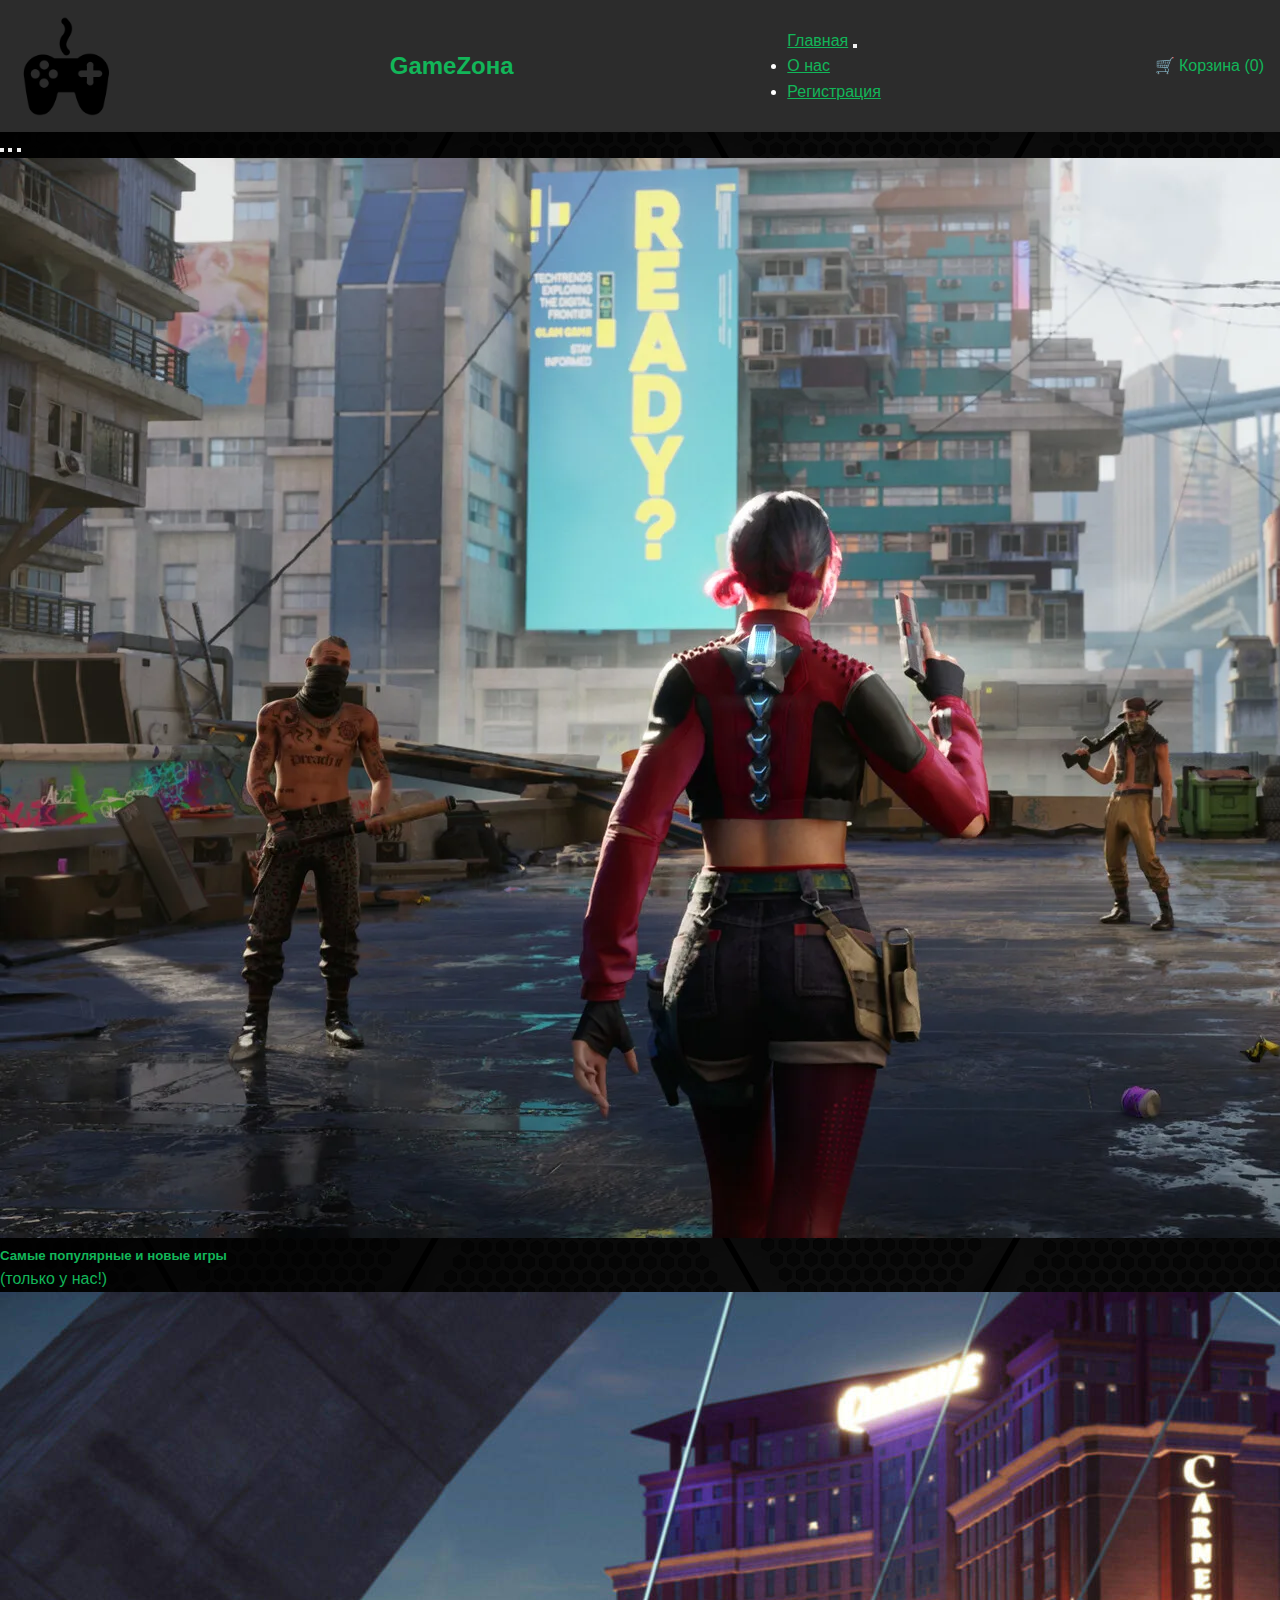
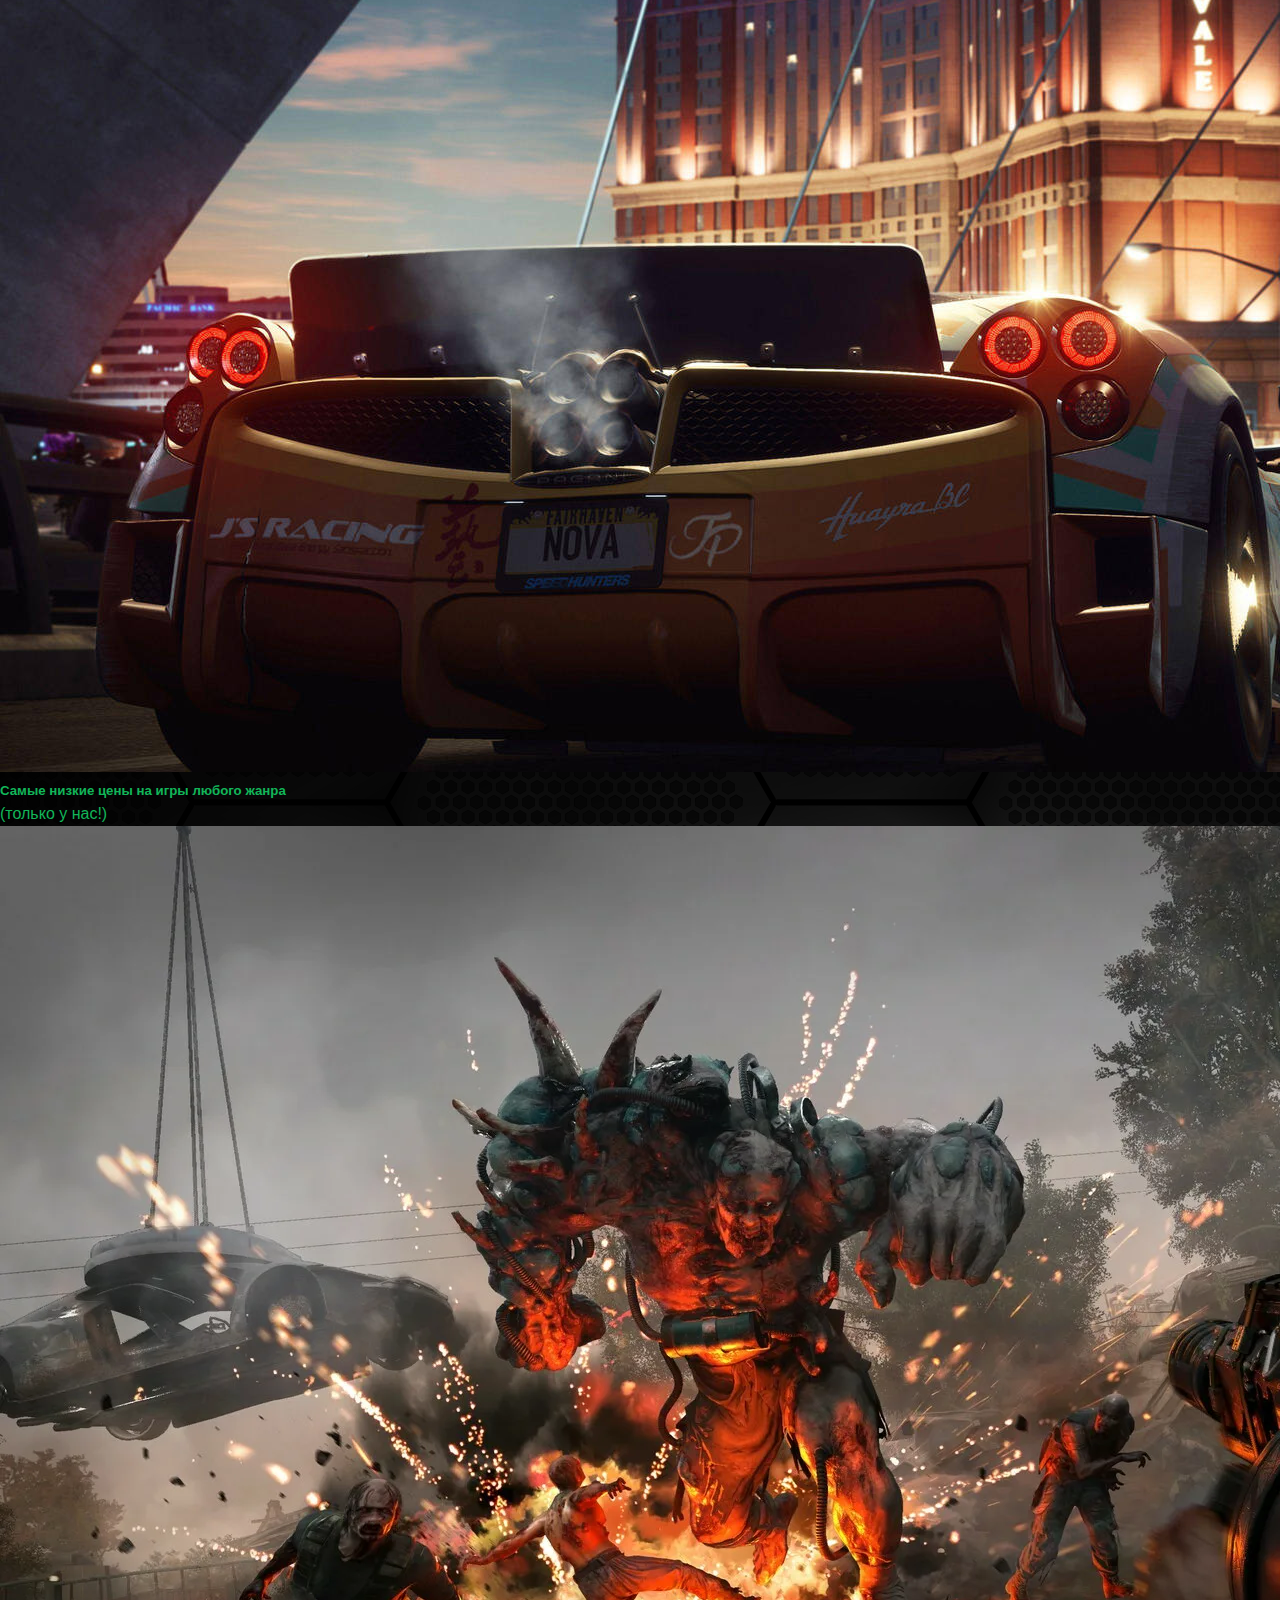
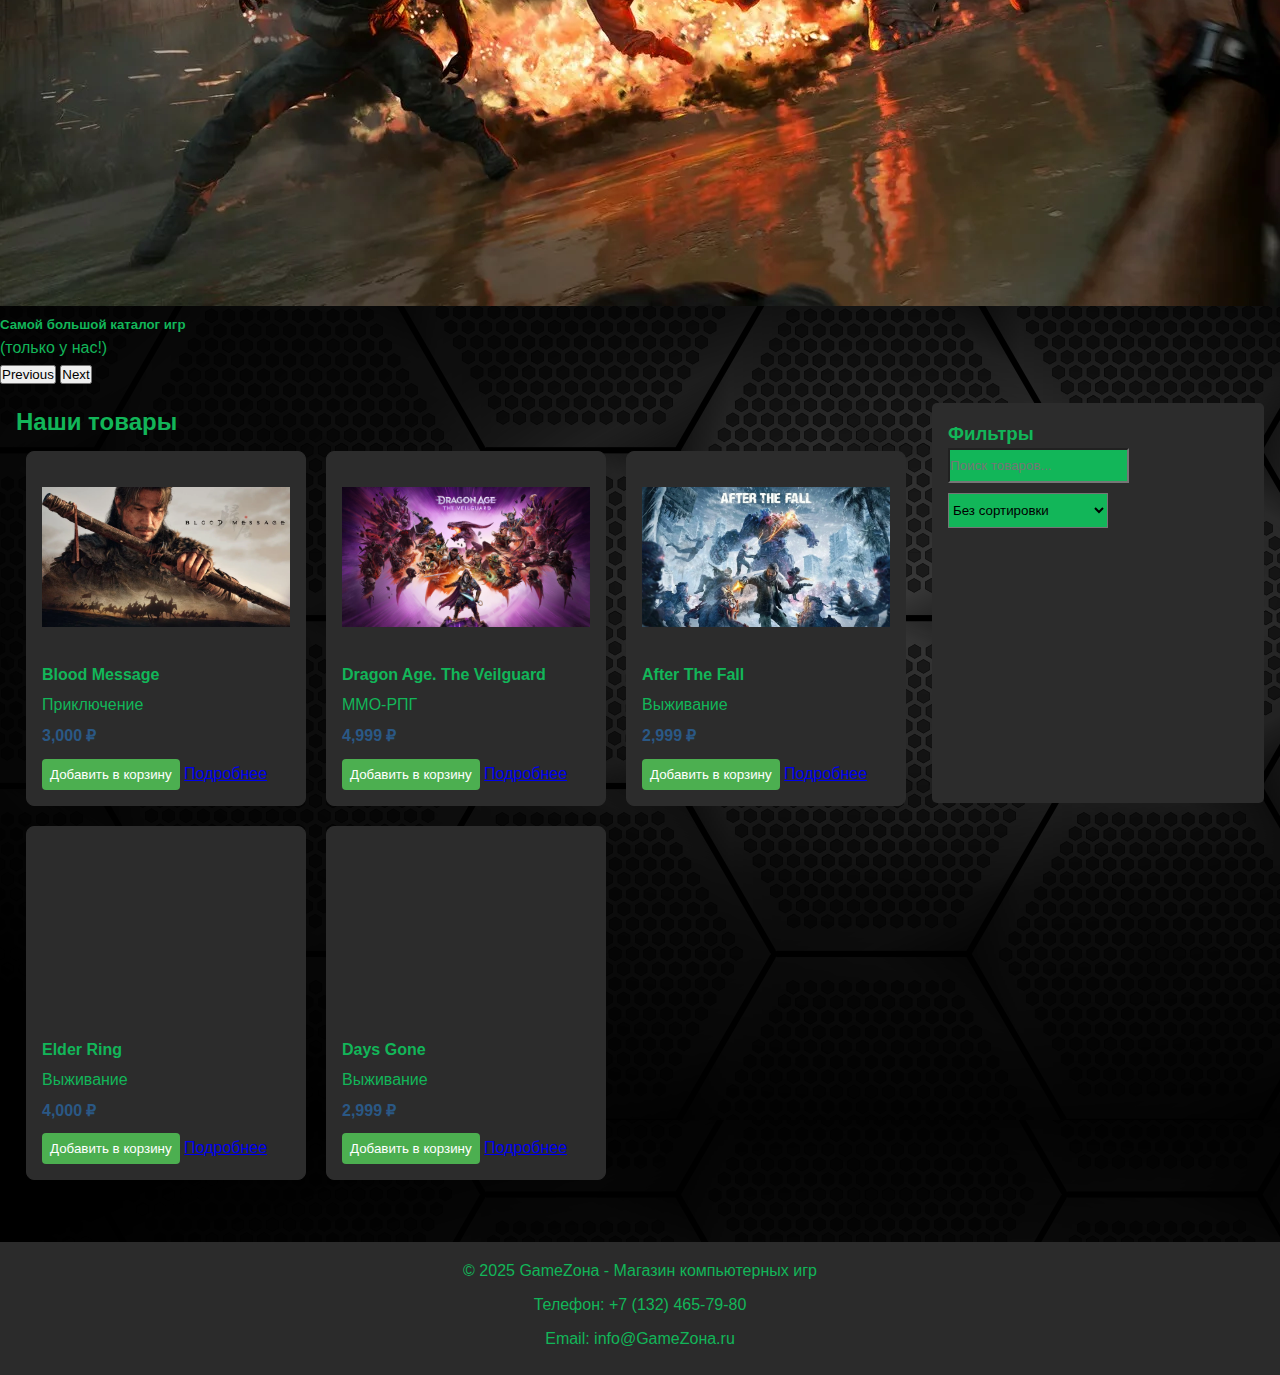
<file: index.html>
<!DOCTYPE html>
<html lang="en">

<head>
  <meta charset="UTF-8">
  <meta name="viewport" content="width=device-width, initial-scale=1.0">
  <link rel="stylesheet" href="style.css" />
  <link rel="stylesheet" href="cart.css" />
  <title>Document</title>
  <link href="https://cdn.jsdelivr.net/npm/bootstrap@5.3.7/dist/css/bootstrap.min.css" rel="stylesheet" integrity="sha384-LN+7fdVzj6u52u30Kp6M/trliBMCMKTyK833zpbD+pXdCLuTusPj697FH4R/5mcr" crossorigin="anonymous">
<script src="https://cdn.jsdelivr.net/npm/bootstrap@5.3.7/dist/js/bootstrap.bundle.min.js" integrity="sha384-ndDqU0Gzau9qJ1lfW4pNLlhNTkCfHzAVBReH9diLvGRem5+R9g2FzA8ZGN954O5Q" crossorigin="anonymous"></script>
</head>

<body>
  <!-- Шапка сайта (Header) -->
  <header class="header">
    <img src="image/icon.webp" style="height: 100px;">
    <div class="logo">
      <!-- Логотип магазина - пока просто текст, позже можно заменить на изображение -->
      <h1 style="color:  rgb(18, 182, 89);">GameZона</h1>
    </div>

    <nav class="navbar navbar-expand-lg bg-body-tertiary">
      <div class="container-fluid" style="background-color: rgb(44, 44, 44);">
        <a class="navbar-brand" href="#" style="color: rgb(18, 182, 89);">Главная</a>
        <button class="navbar-toggler" type="button" data-bs-toggle="collapse" data-bs-target="#navbarSupportedContent" aria-controls="navbarSupportedContent" aria-expanded="false" aria-label="Toggle navigation">
          <span class="navbar-toggler-icon"></span>
        </button>
        <div class="collapse navbar-collapse" id="navbarSupportedContent">
          <ul class="navbar-nav me-auto mb-2 mb-lg-0">
            
            <li class="nav-item">
              <a class="nav-link" href="aboutUs.html" style="color:  rgb(18, 182, 89);">О нас</a>
            </li>
            <li class="nav-item">
              <a class="nav-link" href="register.html" style="color:  rgb(18, 182, 89);">Регистрация</a>
            </li>
            
            
          </ul>
          <form class="d-flex" role="search">
            
            
          </form>
        </div>
      </div>
    </nav>

    <div class="cart" style="cursor: pointer; color:rgb(18, 182, 89);" >
      🛒 Корзина (<span class="cart-count">0</span>)
    </div>
  </header>
  <div id="carouselExampleCaptions" class="carousel slide">
    <div class="carousel-indicators">
      <button type="button" data-bs-target="#carouselExampleCaptions" data-bs-slide-to="0" class="active" aria-current="true" aria-label="Slide 1"></button>
      <button type="button" data-bs-target="#carouselExampleCaptions" data-bs-slide-to="1" aria-label="Slide 2"></button>
      <button type="button" data-bs-target="#carouselExampleCaptions" data-bs-slide-to="2" aria-label="Slide 3"></button>
    </div>
    <div class="carousel-inner">
      <div class="carousel-item active">
        <img src="image/ZZZ.webp" class="d-block w-100" alt="...">
        <div class="carousel-caption d-none d-md-block">
          <h5 style="color:rgb(18, 182, 89)">Самые популярные и новые игры</h5>
          <p style="color:rgb(18, 182, 89)">(только у нас!)</p>
        </div>
      </div>
      <div class="carousel-item">
        <img src="image/nfs.jpg" class="d-block w-100" alt="...">
        <div class="carousel-caption d-none d-md-block">
          <h5 style="color:rgb(18, 182, 89)">Самые низкие цены на игры любого жанра</h5>
          <p style="color:rgb(18, 182, 89)">(только у нас!)</p>
        </div>
      </div>
      <div class="carousel-item">
        <img src="image/i.webp" class="d-block w-100" alt="...">
        <div class="carousel-caption d-none d-md-block">
          <h5 style="color:rgb(18, 182, 89)">Самой большой каталог игр</h5>
          <p style="color:rgb(18, 182, 89)">(только у нас!)</p>
        </div>
      </div>
    </div>
    <button class="carousel-control-prev" type="button" data-bs-target="#carouselExampleCaptions" data-bs-slide="prev">
      <span class="carousel-control-prev-icon" aria-hidden="true"></span>
      <span class="visually-hidden">Previous</span>
    </button>
    <button class="carousel-control-next" type="button" data-bs-target="#carouselExampleCaptions" data-bs-slide="next">
      <span class="carousel-control-next-icon" aria-hidden="true"></span>
      <span class="visually-hidden">Next</span>
    </button>
  </div>

  <!-- Основное содержимое страницы (Main Content) -->
  <main class="main-content">
    <section class="products">
      <h2 style="color: rgb(18, 182, 89);">Наши товары</h2>
      <div class="product-list">
        <!-- Карточки товаров будут добавляться сюда JavaScript -->
      </div>
      
      <div class="product-list">
        <!-- Пока оставляем пустым - товары добавим позже -->
        
      </div>
    </section>

    <aside class="sidebar">
      <!-- Боковая панель для фильтров -->
      <h3 style="color:rgb(18, 182, 89) ;">Фильтры</h3>
      <div class="filters">
        <input type="text" id="search-input" style="margin-bottom: 10px; 
        height: 35px; background-color: rgb(18, 182, 89);" placeholder="Поиск товаров..." />

        <!-- Выпадающий список для сортировки -->
        <select id="sort-select" style="margin-bottom: 10px; 
        height: 35px; background-color: rgb(18, 182, 89);">
          <option value="default">Без сортировки</option>
          <option value="price-asc">Цена: по возрастанию</option>
          <option value="price-desc">Цена: по убыванию</option>
          <option value="name-asc">Название: A→Я</option>
          <option value="name-desc">Название: Я→A</option>
        </select>
      </div>
    </aside>
  </main>
  

  <!-- Подвал сайта (Footer) -->
  <footer class="footer">
    <div class="footer-content">
      <p style="color:rgb(18, 182, 89)">© 2025 GameZона - Магазин компьютерных игр</p>
      <p style="color:rgb(18, 182, 89)">Телефон: +7 (132) 465-79-80</p>
      <p style="color:rgb(18, 182, 89)">Email: info@GameZона.ru</p>
    </div>
  </footer>
  <script src="script.js"></script>
  <script src="https://cdn.jsdelivr.net/npm/@popperjs/core@2.11.8/dist/umd/popper.min.js" integrity="sha384-I7E8VVD/ismYTF4hNIPjVp/Zjvgyol6VFvRkX/vR+Vc4jQkC+hVqc2pM8ODewa9r" crossorigin="anonymous"></script>
<script src="https://cdn.jsdelivr.net/npm/bootstrap@5.3.7/dist/js/bootstrap.min.js" integrity="sha384-7qAoOXltbVP82dhxHAUje59V5r2YsVfBafyUDxEdApLPmcdhBPg1DKg1ERo0BZlK" crossorigin="anonymous"></script>
</body>

</html>
</file>
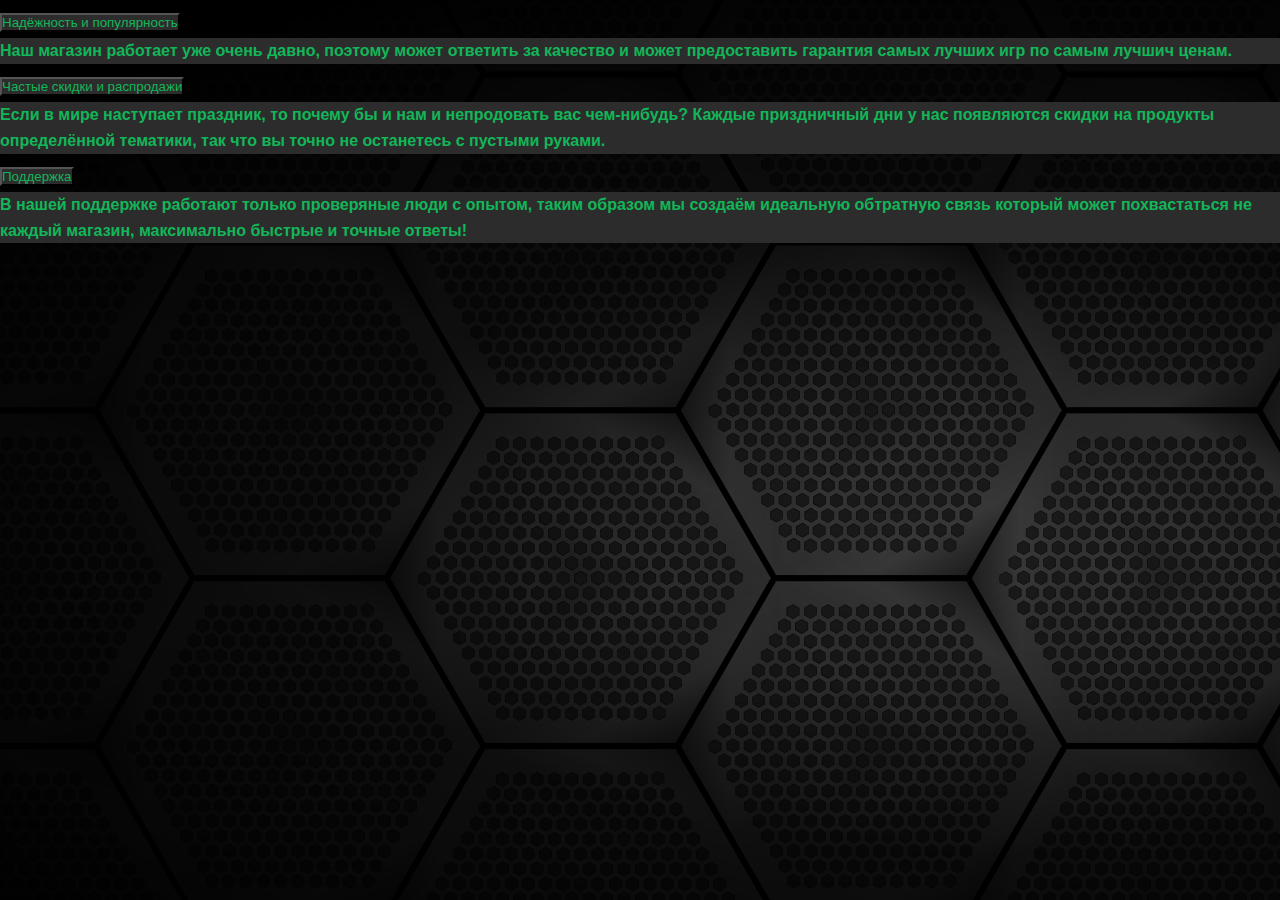
<file: aboutUs.html>
<!DOCTYPE html>
<html lang="en">

<head>
  <meta charset="UTF-8">
  <meta name="viewport" content="width=device-width, initial-scale=1.0">
  <link rel="stylesheet" href="style.css" />
  <link rel="stylesheet" href="cart.css" />
  <title>Document</title>
  <link href="https://cdn.jsdelivr.net/npm/bootstrap@5.3.7/dist/css/bootstrap.min.css" rel="stylesheet" integrity="sha384-LN+7fdVzj6u52u30Kp6M/trliBMCMKTyK833zpbD+pXdCLuTusPj697FH4R/5mcr" crossorigin="anonymous">
<script src="https://cdn.jsdelivr.net/npm/bootstrap@5.3.7/dist/js/bootstrap.bundle.min.js" integrity="sha384-ndDqU0Gzau9qJ1lfW4pNLlhNTkCfHzAVBReH9diLvGRem5+R9g2FzA8ZGN954O5Q" crossorigin="anonymous"></script>
</head>
<body>
    <div class="accordion" id="accordionExample">
        <div class="accordion-item">
          <h2 class="accordion-header">
            <button class="accordion-button" type="button" data-bs-toggle="collapse" data-bs-target="#collapseOne" aria-expanded="true" aria-controls="collapseOne" style="background-color:  rgb(44, 44, 44) ; color: rgb(18, 182, 89);">
              Надёжность и популярность
            </button>
          </h2>
          <div id="collapseOne" class="accordion-collapse collapse show" data-bs-parent="#accordionExample">
            <div class="accordion-body" style="background-color:  rgb(44, 44, 44) ; color: rgb(18, 182, 89);">
             <strong> Наш магазин работает уже очень давно, поэтому может ответить за качество и может предоставить гарантия самых лучших игр по самым лучшич ценам.</strong>
            </div>
          </div>
        </div>
        <div class="accordion-item">
          <h2 class="accordion-header">
            <button class="accordion-button collapsed" type="button" data-bs-toggle="collapse" data-bs-target="#collapseTwo" aria-expanded="false" aria-controls="collapseTwo" style="background-color:  rgb(44, 44, 44) ; color: rgb(18, 182, 89);">
              Частые скидки и распродажи
            </button>
          </h2>
          <div id="collapseTwo" class="accordion-collapse collapse" data-bs-parent="#accordionExample" style="background-color:  rgb(44, 44, 44) ; color: rgb(18, 182, 89);">
            <div class="accordion-body">
              <strong>Если в мире наступает праздник, то почему бы и нам и непродовать вас чем-нибудь? Каждые приздничный дни у нас появляются скидки на продукты определённой тематики, так что вы точно не останетесь с пустыми руками.</strong>
            </div>
          </div>
        </div>
        <div class="accordion-item">
          <h2 class="accordion-header">
            <button class="accordion-button collapsed" type="button" data-bs-toggle="collapse" data-bs-target="#collapseThree" aria-expanded="false" aria-controls="collapseThree" style="background-color:  rgb(44, 44, 44) ; color: rgb(18, 182, 89);">
              Поддержка
            </button>
          </h2>
          <div id="collapseThree" class="accordion-collapse collapse" data-bs-parent="#accordionExample" style="background-color:  rgb(44, 44, 44) ; color: rgb(18, 182, 89);">
            <div class="accordion-body">
                <strong> В нашей поддержке работают только проверяные люди с опытом, таким образом мы создаём идеальную обтратную связь который может похвастаться не каждый магазин, максимально быстрые и точные ответы! </strong>
            </div>
          </div>
        </div>
      </div>











      <script src="script.js"></script>
      <script src="https://cdn.jsdelivr.net/npm/@popperjs/core@2.11.8/dist/umd/popper.min.js" integrity="sha384-I7E8VVD/ismYTF4hNIPjVp/Zjvgyol6VFvRkX/vR+Vc4jQkC+hVqc2pM8ODewa9r" crossorigin="anonymous"></script>
    <script src="https://cdn.jsdelivr.net/npm/bootstrap@5.3.7/dist/js/bootstrap.min.js" integrity="sha384-7qAoOXltbVP82dhxHAUje59V5r2YsVfBafyUDxEdApLPmcdhBPg1DKg1ERo0BZlK" crossorigin="anonymous"></script>
    </body>
    
    </html>
</file>
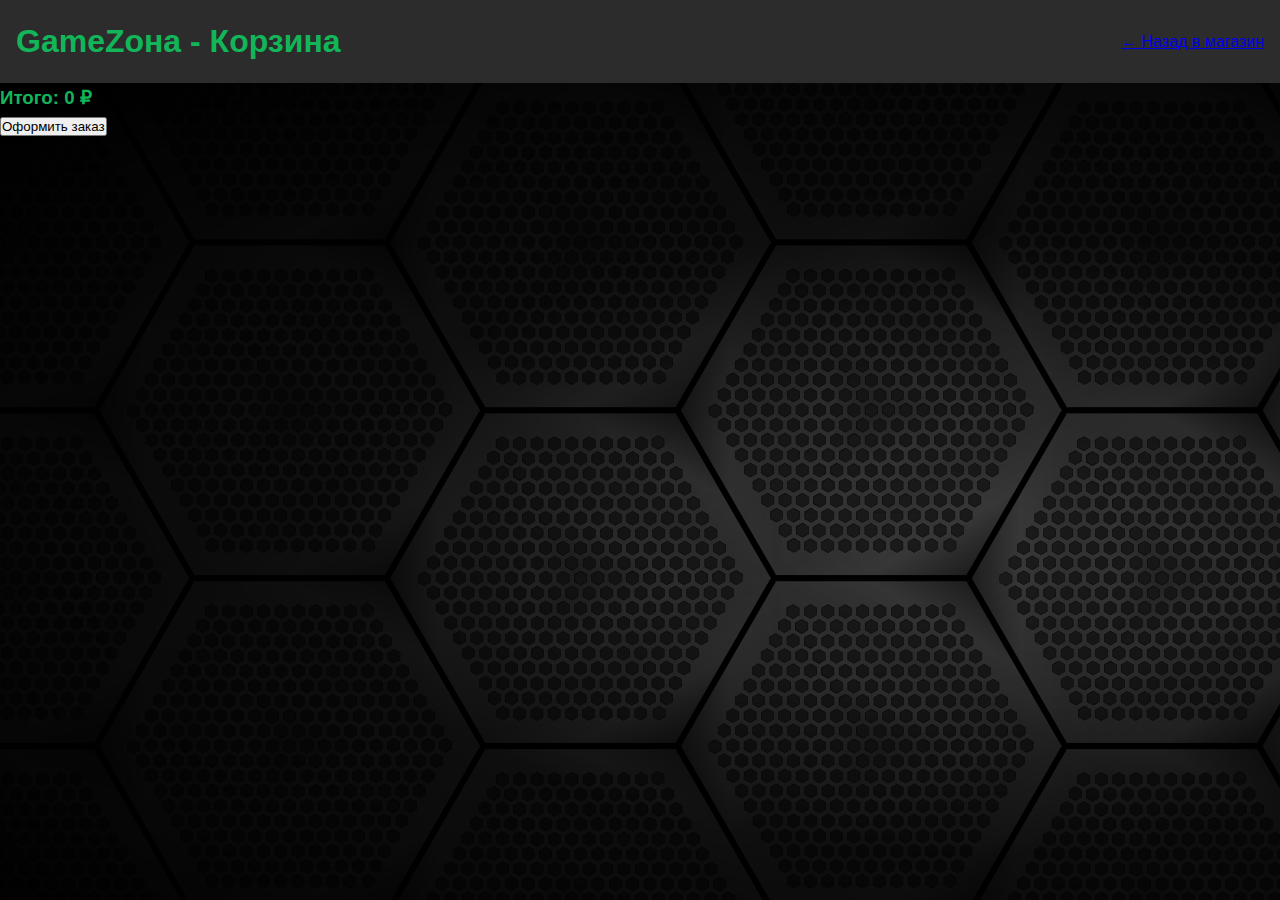
<file: cart.html>
<!-- cart.html -->
<!DOCTYPE html>
<html lang="ru">
<head>
  <meta charset="UTF-8" />
  <meta name="viewport" content="width=device-width, initial-scale=1.0"/>
  <link rel="stylesheet" href="style.css" />
  <link rel="stylesheet" href="cart.css" />
  <link rel="stylesheet" href="modal.css">
  <title>Корзина</title>
</head>
<body>
  <header class="header">
    <h1 style="color: rgb(18, 182, 89) ;">GameZона - Корзина</h1>
    <a href="index.html">← Назад в магазин</a>
  </header>

  <main class="cart-container">
    <div id="cart-items"></div>
    <div class="cart-summary">
      <h3 style="color: rgb(18, 182, 89) ;">Итого: <span id="cart-total">0</span> ₽</h3>
      <button id="checkout-btn" class="checkout-button">Оформить заказ</button>
    </div>
  </main>


  <div id="order-modal" class="model">
    <div class="modal-content">
      <h2>Оформление заказа</h2>
      <form id ="order-form">
        <input type="text" name="name" placeholder="Ваше имя">
        <input type="tel" name="phone" placeholder="Телефон">
        <input type="email" name="email" placeholder="Email">
        <button type="submit" onclick="zakaz()">Заказать</button>
        <button id="go">Продолжить покупки</button>

      </form>
    </div>
  </div>

  <script src="cart.js"></script>
</body>
</html>
</file>
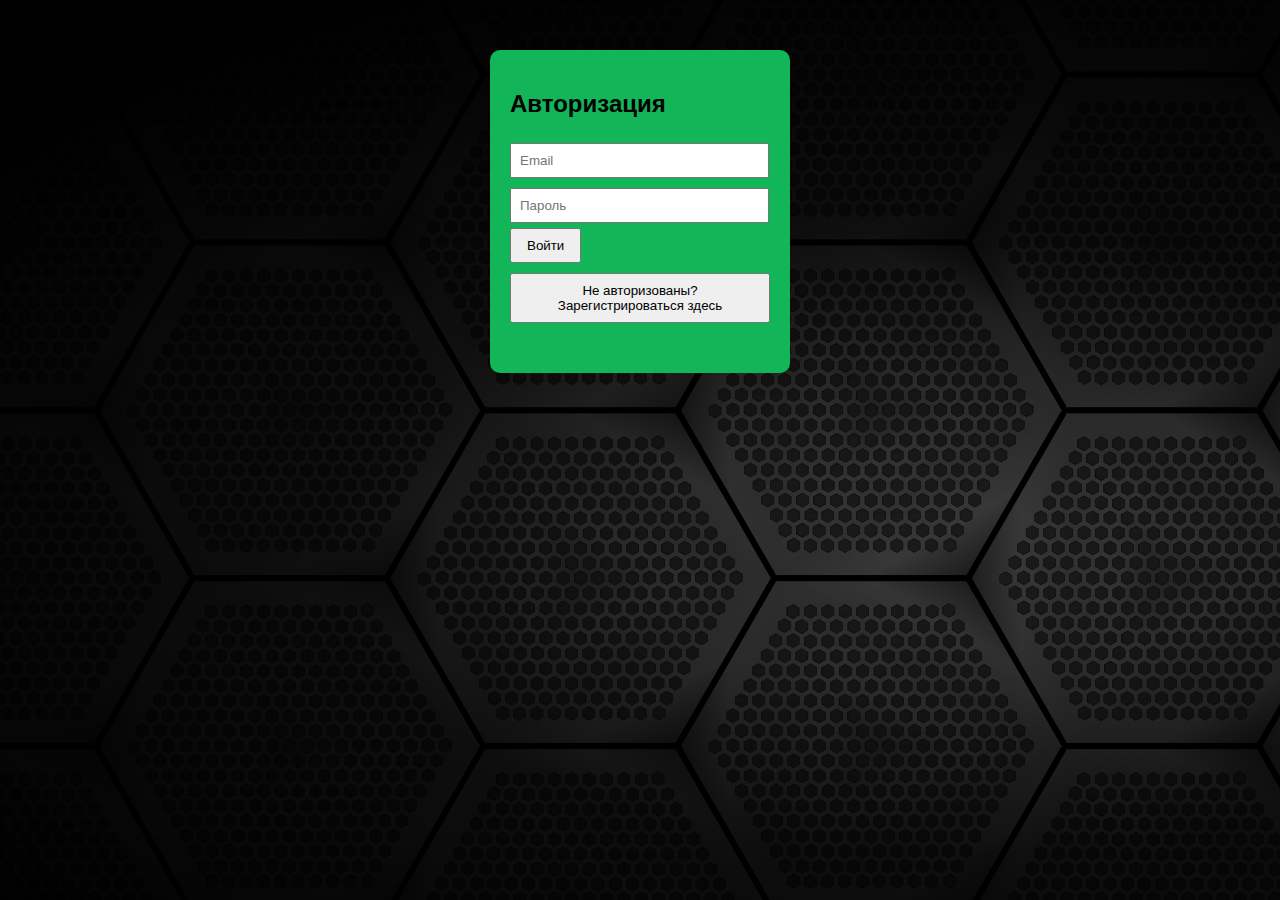
<file: register.html>
<!DOCTYPE html>
<html lang="en">

<head>
    <meta charset="UTF-8">
    <meta name="viewport" content="width=device-width, initial-scale=1.0">
    <title>Document</title>
    <style>

        body { font-family: Arial, Helvetica, sans-serif;
        max-width: 300px; margin: 50px auto;
    background-image: url(image/bg.png) ;
    }
    .forma {background-color: rgb(18, 182, 89); padding: 20px; border-radius: 10px;}

        .form {margin-bottom: 20px;} 
        input {margin: 5px 0; width: 92%; padding: 8px;} 
        button {padding: 8px 15px; margin-bottom: 10px;} 
        .hidden {display: none;}
        
    </style>
</head>

<body>
    <div class="forma">
    <div id="loginForm" class="form">
        <h2>Авторизация </h2>
        <input type="email" id="loginEmail" placeholder="Email">
        <input type="password" id="loginPass" placeholder="Пароль">
        <button onclick="login()">Войти</button>
        <button onclick="showReg()">Не авторизованы? Зарегистрироваться здесь</button>
    </div>

    
    <div id="regForm" class="form hidden">
        <h2>Регистрация</h2>

        <input type="text" id="regName" placeholder="Имя">
        <input type="email" id="loginEmail" placeholder="Email">
        <input type="password" id="loginPass" placeholder="Пароль">
        <button onclick="register()">Зарегистрироваться</button>
        <button onclick="showLogin()">Вход</button>
    </div>
    </div>
    <script src="register.js"></script>  
    
</body>

</html>
</file>
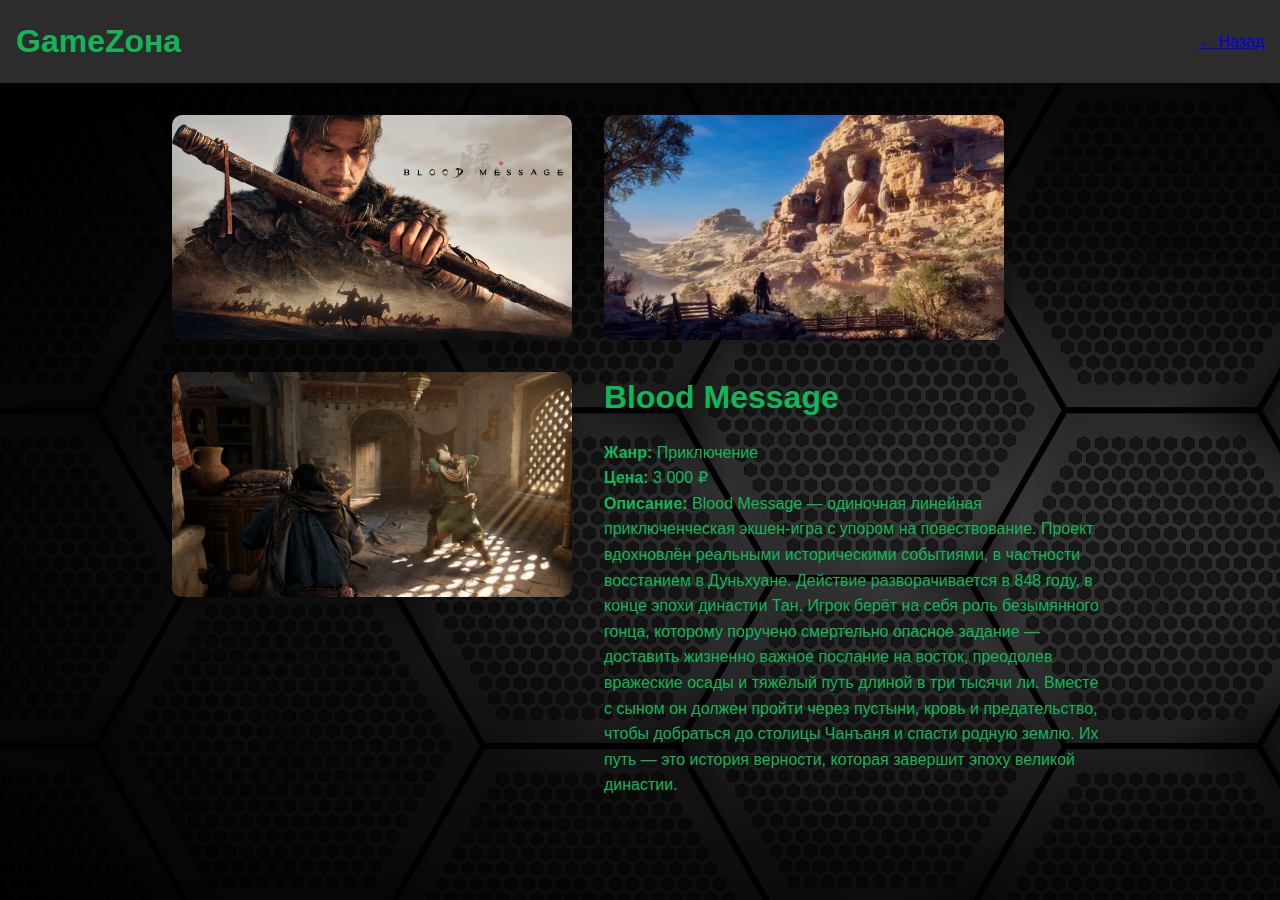
<file: products/product1.html>
<!-- products/product1.html -->
<!DOCTYPE html>
<html lang="ru">
<head>
  <meta charset="UTF-8" />
  <meta name="viewport" content="width=device-width, initial-scale=1.0"/>
  <link rel="stylesheet" href="../style.css" />
  <link rel="stylesheet" href="product.css" />
  <title>Blood Message - подробности</title>
</head>
<body>

<header class="header">
  <h1>GameZона</h1>
  <a href="../home.html">← Назад</a>
</header>

<main class="product-page">
  <div class="product-detail">
    <img src="/image/BloodMassage.webp" alt="Blood Message" class="product-detail-image">
    <img src="/image/BMG.webp" alt="Blood Message" class="product-detail-image">
    <img src="/image/BMG2.jpg" alt="Blood Message" class="product-detail-image">
    <div class="product-detail-info">
      <h2>Blood Message</h2>
      <p><strong>Жанр:</strong> Приключение</p>
      <p><strong>Цена:</strong> 3 000 ₽</p>
      <p><strong>Описание:</strong> Blood Message — одиночная линейная приключенческая экшен-игра с упором на повествование. Проект вдохновлён реальными историческими событиями, в частности восстанием в Дуньхуане.
Действие разворачивается в 848 году, в конце эпохи династии Тан. Игрок берёт на себя роль безымянного гонца, которому поручено смертельно опасное задание — доставить жизненно важное послание на восток, преодолев вражеские осады и тяжёлый путь длиной в три тысячи ли. Вместе с сыном он должен пройти через пустыни, кровь и предательство, чтобы добраться до столицы Чанъаня и спасти родную землю. Их путь — это история верности, которая завершит эпоху великой династии.</p>
      
    </div>
  </div>
</main>

</body>
</html>
</file>
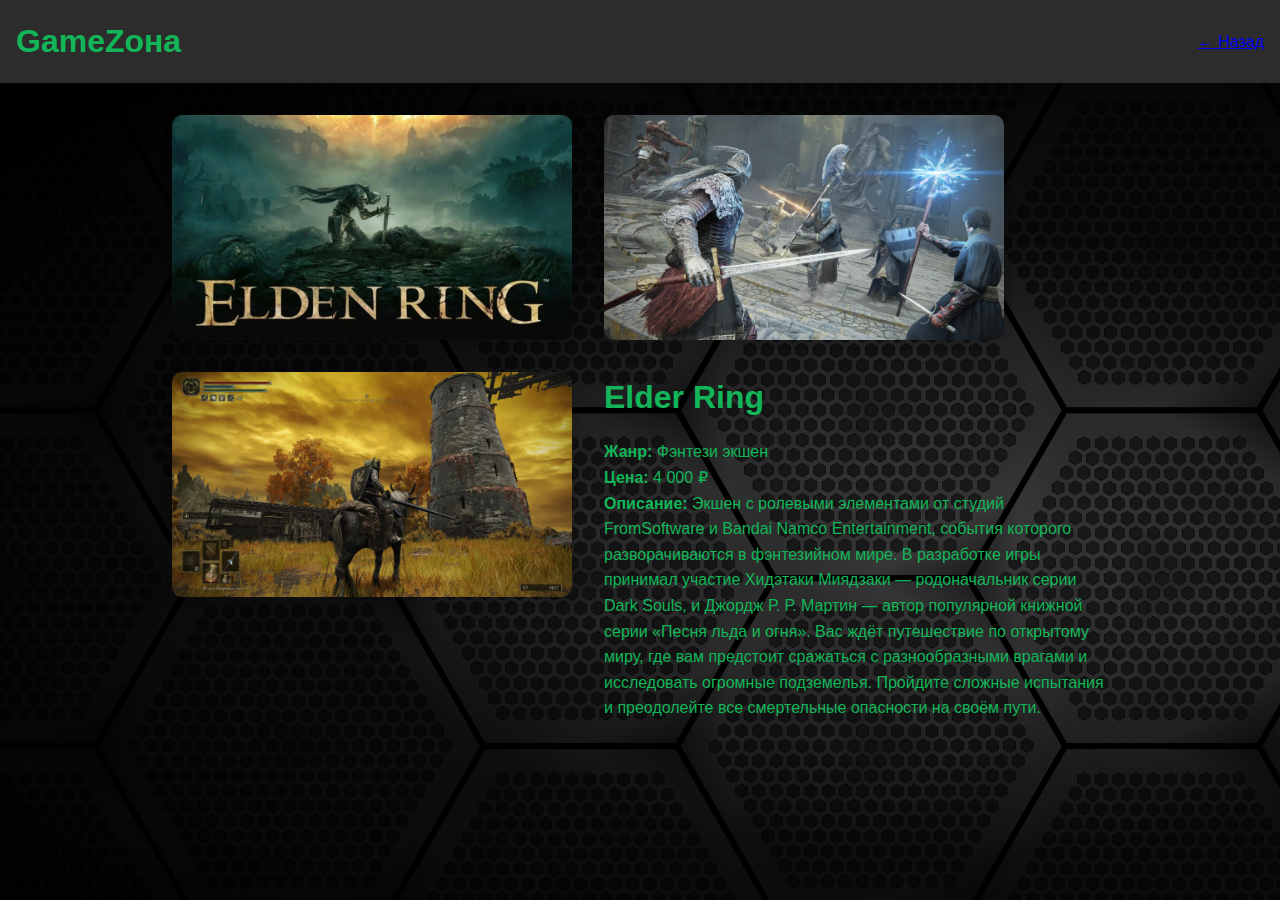
<file: products/product4.html>
<!-- products/product1.html -->
<!DOCTYPE html>
<html lang="ru">
<head>
  <meta charset="UTF-8" />
  <meta name="viewport" content="width=device-width, initial-scale=1.0"/>
  <link rel="stylesheet" href="../style.css" />
  <link rel="stylesheet" href="product.css" />
  <title>Elder Ring - подробности</title>
</head>
<body>

<header class="header">
  <h1>GameZона</h1>
  <a href="../home.html">← Назад</a>
</header>

<main class="product-page">
  <div class="product-detail">
    <img src="/image/ER.webp" alt="Dead Island 2" class="product-detail-image">
    <img src="/image/ERG.jpg" alt="Dead Island 2" class="product-detail-image">
    <img src="/image/ERG2.webp" alt="Dead Island 2" class="product-detail-image">
    <div class="product-detail-info">
      <h2>Elder Ring</h2>
      <p><strong>Жанр:</strong> Фэнтези экшен</p>
      <p><strong>Цена:</strong> 4 000 ₽</p>
      <p><strong>Описание:</strong> Экшен с ролевыми элементами от студий FromSoftware и Bandai Namco Entertainment, события которого разворачиваются в фэнтезийном мире. В разработке игры принимал участие Хидэтаки Миядзаки — родоначальник серии Dark Souls, и Джордж Р. Р. Мартин — автор популярной книжной серии «Песня льда и огня».

        Вас ждёт путешествие по открытому миру, где вам предстоит сражаться с разнообразными врагами и исследовать огромные подземелья.
        
        Пройдите сложные испытания и преодолейте все смертельные опасности на своём пути. </p>
      
    </div>
  </div>
</main>

</body>

</html>
</file>
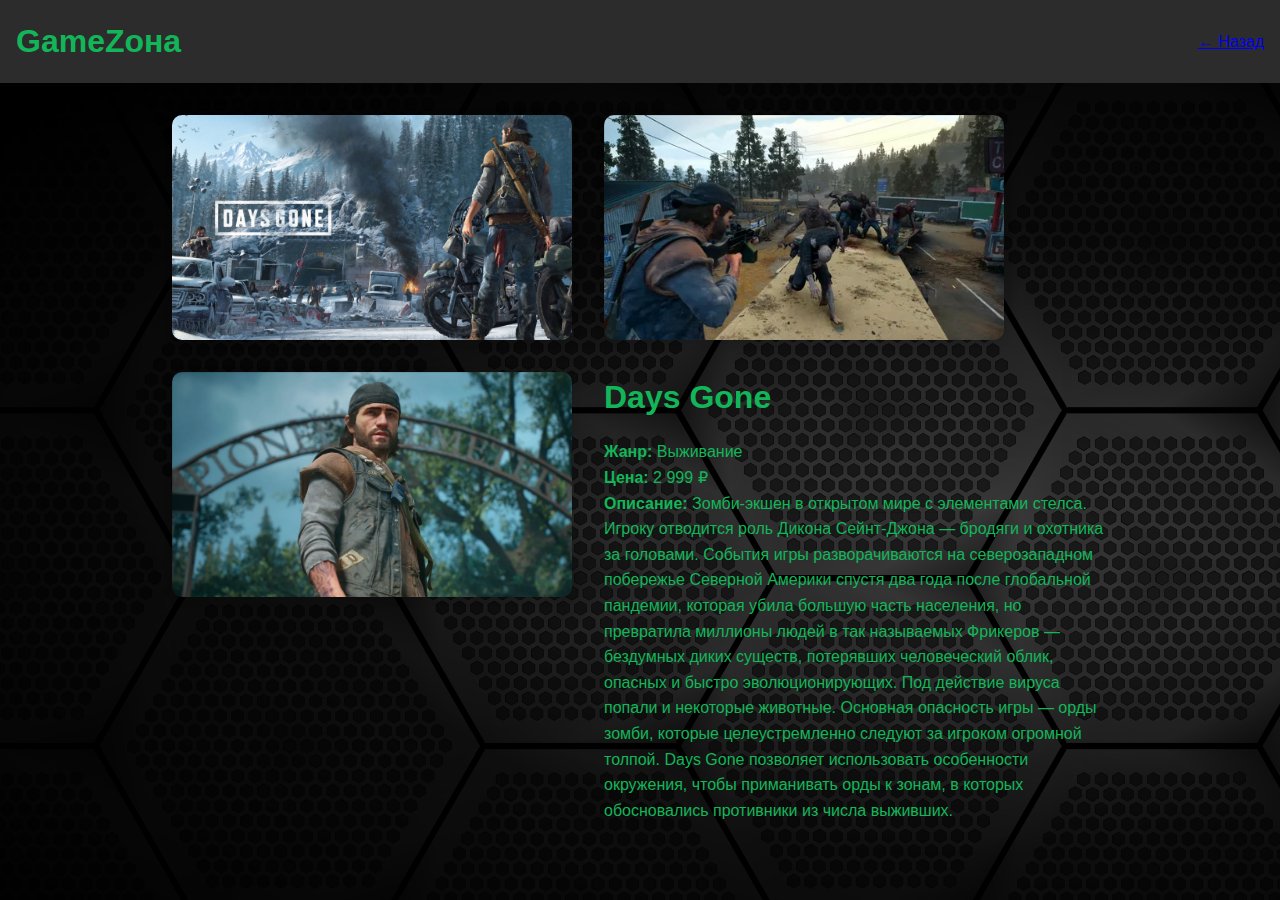
<file: products/product5.html>
<!-- products/product1.html -->
<!DOCTYPE html>
<html lang="ru">
<head>
  <meta charset="UTF-8" />
  <meta name="viewport" content="width=device-width, initial-scale=1.0"/>
  <link rel="stylesheet" href="../style.css" />
  <link rel="stylesheet" href="product.css" />
  <title>Days Gone - подробности</title>
</head>
<body>

<header class="header">
  <h1>GameZона</h1>
  <a href="../home.html">← Назад</a>
</header>

<main class="product-page">
  <div class="product-detail">
    <img src="/image/DaysGone.jpeg" alt="Days Gone" class="product-detail-image">
    <img src="/image/DGG.webp" alt="Days Gone" class="product-detail-image">
    <img src="/image/DGG2.webp" alt="Days Gone" class="product-detail-image">
    <div class="product-detail-info">
      <h2>Days Gone</h2>
      <p><strong>Жанр:</strong> Выживание</p>
      <p><strong>Цена:</strong> 2 999 ₽</p>
      <p><strong>Описание:</strong> Зомби-экшен в открытом мире с элементами стелса. Игроку отводится роль Дикона Сейнт-Джона — бродяги и охотника за головами.

        События игры разворачиваются на северозападном побережье Северной Америки спустя два года после глобальной пандемии, которая убила большую часть населения, но превратила миллионы людей в так называемых Фрикеров — бездумных диких существ, потерявших человеческий облик, опасных и быстро эволюционирующих. Под действие вируса попали и некоторые животные.
        
        Основная опасность игры — орды зомби, которые целеустремленно следуют за игроком огромной толпой. Days Gone позволяет использовать особенности окружения, чтобы приманивать орды к зонам, в которых обосновались противники из числа выживших. 
        
        </p>
      
    </div>
  </div>
</main>

</body>

</html>
</file>
<file: style.css>
/* Сброс стандартных отступов и полей */
* {
  margin: 0;
  padding: 0;
  box-sizing: border-box;
  
  /* 
    box-sizing: border-box - чтобы padding и border 
    включались в общую ширину элемента 
  */
}

body {
  background-image: url(image/bg.png) ;
  font-family: Arial, sans-serif;
  /* 
    Устанавливаем основной шрифт для всей страницы.
    Arial - безопасный шрифт, доступный на всех устройствах.
  */
  line-height: 1.6;
  /* 
    Межстрочный интервал - делает текст более читаемым.
    1.6 - это 160% от размера шрифта.
  */
  color: #333;
  /* Основной цвет текста - темно-серый */
}

/* Стили для шапки сайта */
.header {
  background-color: #2c2c2c;
  /* Темно-синий цвет фона */
  color: white;
  /* Белый цвет текста */
  padding: 1rem;
  /* 
    Внутренний отступ 1rem (≈16px).
    rem - единица измерения, зависящая от размера шрифта корневого элемента.
  */
  display: flex;
  /* 
    Flexbox - современный способ расположения элементов.
    Позволяет легко выравнивать элементы по горизонтали.
  */
  justify-content: space-between;
  /* Равномерно распределяет пространство между элементами */
  align-items: center;
  /* Выравнивает элементы по центру по вертикали */
}

.logo h1 {
  font-size: 1.5rem;
}

/* Стили для меню навигации */
.menu {
  display: flex;
  list-style: none;
  /* Убираем маркеры у списка */
}

.menu li {
  margin-left: 1rem;
}

.menu a {
  color: white;
  text-decoration: none;
  /* Убираем подчеркивание у ссылок */
}

.menu a:hover {
  text-decoration: underline;
  /* Подчеркивание при наведении */
}

/* Стили для основной части */
.main-content {
  display: flex;
  padding: 1rem;
}

.products {
  flex: 3;
  /* Занимает 3 части доступного пространства */
  padding-right: 1rem;
  color: rgb(18, 182, 89);
}

.sidebar {
  flex: 1;
  /* Занимает 1 часть доступного пространства */
  background-color:  rgb(44, 44, 44);
  padding: 1rem;
  border-radius: 5px;
  /* Скругленные углы */
  height: 400px;
}

/* Стили для подвала */
.footer {
  background-color: #2b2b2b;
  color: white;
  text-align: center;
  padding: 1rem;
  margin-top: 1rem;
}

.footer p {
  margin-bottom: 0.5rem;
}
</file>
<file: cart.css>
/* Стили только для карточек товаров (упрощённая версия) */
.product-list {
  display: grid;
  grid-template-columns: repeat(auto-fill, minmax(250px, 1fr));
  gap: 20px;
  padding: 10px;
}

.product-card {
  border: 1px solid rgb(44, 44, 44);
  border-radius: 8px;
  padding: 15px;
  height: 100%;
  display: flex;
  flex-direction: column;
  background-color: rgb(44, 44, 44);
}

.product-image-container {
  width: 100%;
  height: 180px;
  overflow: hidden;
  margin-bottom: 10px;
  display: flex;
  align-items: center;
  justify-content: center;
  background: rgb(44, 44, 44)
}

.product-image {
  max-width: 100%;
  max-height: 100%;
  object-fit: contain;
}

.product-title {
  font-size: 16px;
  margin: 5px 0;
}

.product-price {
  font-weight: bold;
  margin: 5px 0 10px;
  color: #2a5885;
}

.add-to-cart {
  background: #4CAF50;
  color: white;
  border: none;
  padding: 8px;
  border-radius: 4px;
  cursor: pointer;
  margin-top: auto;
}

.add-to-cart:hover {
  background: #45a049;
}


.product-card:hover { 
  transform: translateY(-5px);
  box-shadow: 0 5px 15px rgba(0,0,0,0.1);
}
</file>
<file: modal.css>
.model { 
    display: none;
    z-index: 1000;
    position: fixed;
    top: 0;
    left: 0;
    width: 100%;
    height: 100%;
    background: rgba(0,0,0,0.5);
  
  }
  
  .modal-content { 
      background: white;
      width: 300px;
      padding: 20px;
      border-radius: 10px;
      position: absolute;
      top: 50%; 
      left: 50%;
      transform: translate(-50%, -50%);
  }
  
  #order-form input { 
      background-color: rgba(176, 166, 166, 0.463);
      color: rgb(255, 255, 255);
      padding: 10px;
      width: 90%;
      cursor: pointer ;
      border-radius: 5px;
      margin: 5px;
  
  }
  
  
  #order-form button { 
      background: rgb(0, 0, 0);
      color: white; 
      border: none;
      padding: 10px;
      width: 90%;
      margin: 10px
  
  
  
  }
</file>
<file: products/product.css>
/* Основной контейнер для детальной страницы товара */
.product-page {
  max-width: 1000px;           /* Ширина всей страницы */
  margin: 0 auto;              /* Центрирование по горизонтали */
  padding: 2rem;               /* Отступы со всех сторон */
}

/* Блок, который содержит изображение и текст */
.product-detail {
  display: flex;               /* Располагаем элементы в строку */
  gap: 2rem;                   /* Расстояние между изображением и текстом */
  align-items: flex-start;     /* Выравнивание по верхнему краю */
  flex-wrap: wrap;             /* Перенос на следующую строку при узком экране */
}

/* Стиль изображения товара */
.product-detail-image {
  max-width: 400px;            /* Максимальная ширина картинки */
  width: 100%;                 /* Адаптация под экран */
  border-radius: 10px;         /* Скруглённые углы */
  box-shadow: 0 2px 10px rgba(0,0,0,0.1); /* Тень */
  object-fit: cover;           /* Подгонка по контейнеру */
}

/* Блок с текстовой информацией о товаре */
.product-detail-info {
  flex: 1;                     /* Занимает всё оставшееся пространство */
  min-width: 300px;
  color:  rgb(18, 182, 89);            /* Минимальная ширина при сжатии */
}

/* Название товара */
.product-detail-info h2 {
  font-size: 2rem;             /* Крупный заголовок */
  margin-bottom: 1rem;         /* Отступ снизу */

}

/* Список характеристик товара */
.product-detail-info ul {
  list-style-type: disc;       /* Стиль маркеров — точки */
  margin-left: 1.5rem;         /* Отступ от левого края */
  line-height: 1.6;            /* Межстрочный интервал */
}

/* Ссылка "Подробнее" или другие ссылки */
.more-info {
  text-decoration: none;       /* Убираем подчёркивание */
  padding: 0.5rem 1rem;        /* Внутренние отступы */
  background: #3498db;         /* Синий фон */
  color: #fff;                 /* Белый текст */
  border-radius: 8px;          /* Скругление кнопки */
  margin-top: 0.5rem;          /* Отступ сверху */
  display: inline-block;       /* Строчно-блочный элемент */
  transition: background 0.2s; /* Плавное изменение фона */
}

.more-info:hover {
  background: #2980b9;         /* Цвет при наведении */
}

/* Контейнер с кнопками */
.buttons {
  display: flex;
  gap: 1rem;                   /* Расстояние между кнопками */
  margin-top: 1rem;
}

.header {
  color:  rgb(18, 182, 89);
}
</file>
